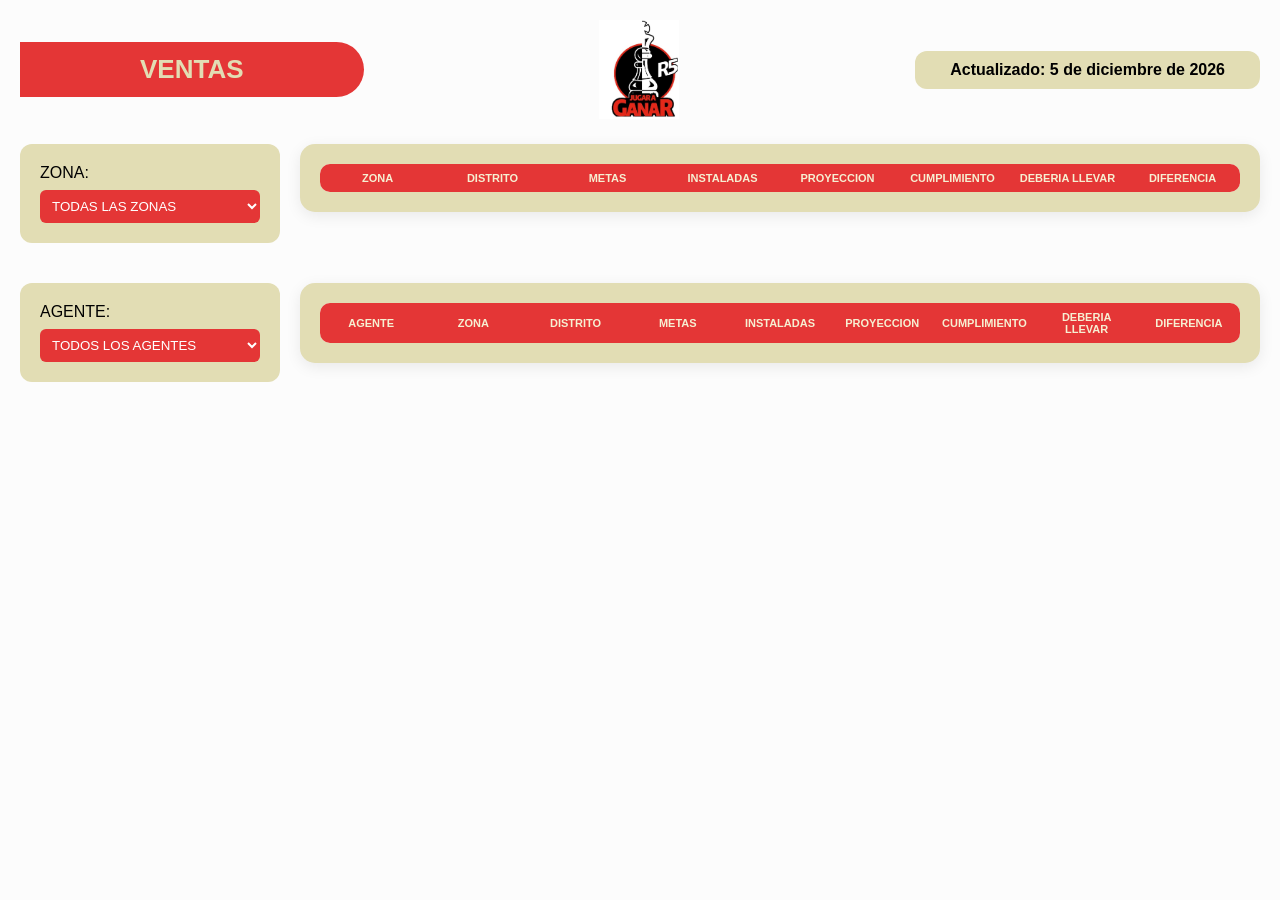
<file: index.html>
<!DOCTYPE html>
<html lang="es">

<head>
<meta charset="UTF-8">
<meta name="viewport" content="width=device-width, initial-scale=1.0">
<title>Ventas - Dashboard</title>
<link rel="stylesheet" href="variables.css">
</head>

<body>

<!-- HEADER -->
<header class="content_primer_pagina">

<div class="titulo_primer_pagina">VENTAS</div>

<div class="titulo_logo">
<img src="LOGOR5.jpg" class="titulo_sayayin">
</div>

<div class="nombreZonaDistrito">
<div class="nombreDistrito" id="fechaHoy"></div>
</div>

</header>


<!-- ================= ZONAS ================= -->

<section class="main_container">

<div class="sidebar_filtros">

<div class="filtro_primer_pagina">

<p>ZONA:</p>

<select id="selectZona" class="select_filtro">
<option value="">TODAS LAS ZONAS</option>
</select>

</div>

</div>


<div class="dashboard_content">

<div class="tablaDistritos full-width">

<table id="tablaZonas">

<thead>

<tr>
<th>ZONA</th>
<th>DISTRITO</th>
<th>METAS</th>
<th>INSTALADAS</th>
<th>PROYECCION</th>
<th>CUMPLIMIENTO</th>
<th>DEBERIA LLEVAR</th>
<th>DIFERENCIA</th>
</tr>

</thead>

<tbody id="bodyZonas"></tbody>

</table>

</div>
</div>

</section>


<!-- ================= AGENTES ================= -->

<section class="main_container">

<div class="sidebar_filtros">

<div class="filtro_primer_pagina">

<p>AGENTE:</p>

<select id="selectAgente" class="select_filtro">
<option value="">TODOS LOS AGENTES</option>
</select>

</div>

</div>


<div class="dashboard_content">

<div class="tablaDistritos full-width">

<table id="tablaAgentes">

<thead>

<tr>
<th>AGENTE</th>
<th>ZONA</th>
<th>DISTRITO</th>
<th>METAS</th>
<th>INSTALADAS</th>
<th>PROYECCION</th>
<th>CUMPLIMIENTO</th>
<th>DEBERIA LLEVAR</th>
<th>DIFERENCIA</th>
</tr>

</thead>

<tbody id="bodyAgentes"></tbody>

</table>

</div>

</div>

</section>

<script src="dashboard.js"></script>

</body>
</html>
</file>
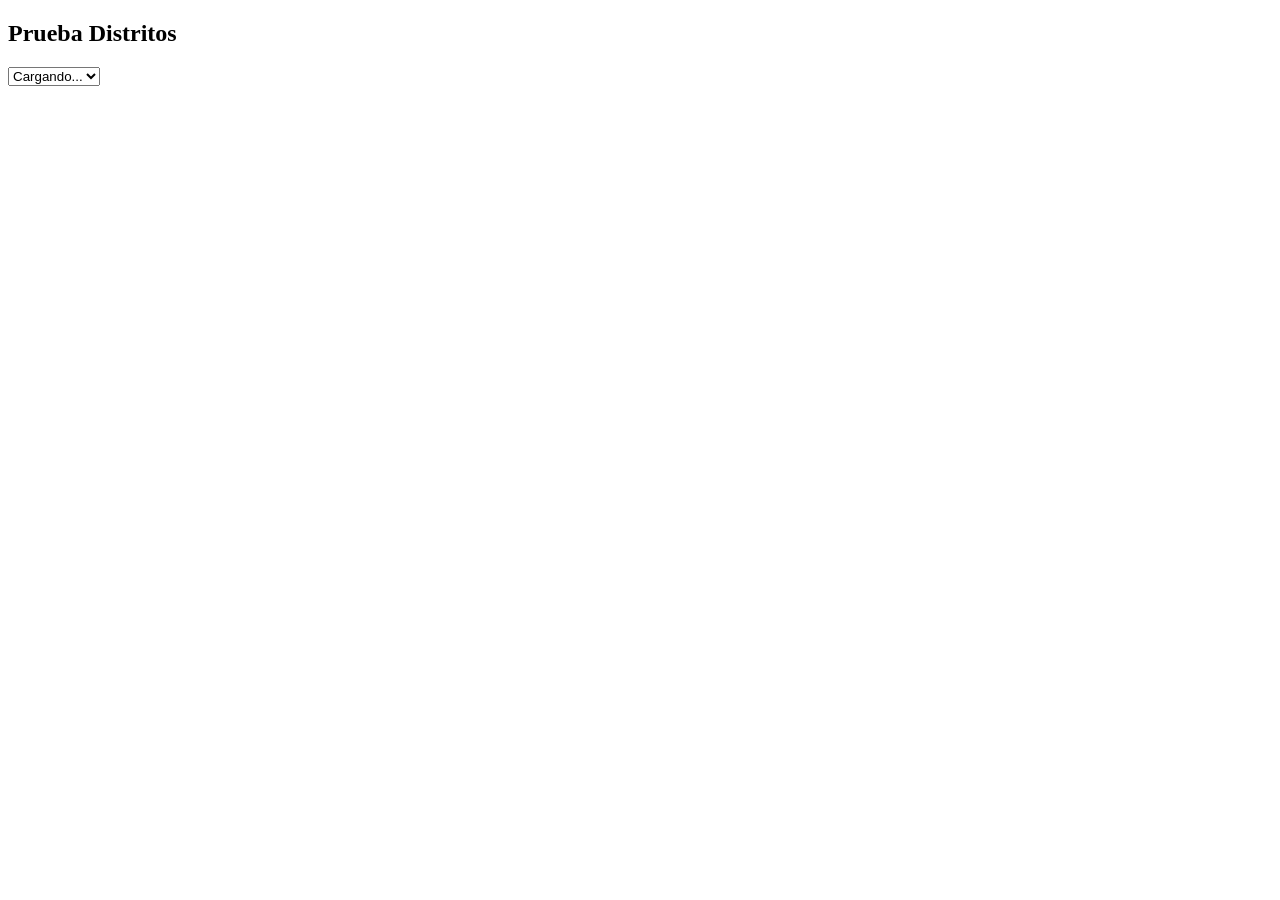
<file: ejemplo.html>
<!DOCTYPE html>
<html>
<head>
<title>Prueba Distritos</title>
</head>

<body>

<h2>Prueba Distritos</h2>

<select id="selectDistrito">
<option>Cargando...</option>
</select>

<script>

function mostrarDatos(datos){

console.log("DATOS RECIBIDOS:");
console.log(datos);

const select =
document.getElementById("selectDistrito");

select.innerHTML="";

datos.forEach(distrito=>{

const opcion=
document.createElement("option");

opcion.value=distrito;

opcion.textContent=distrito;

select.appendChild(opcion);

});

}

// Cargar API
const script=
document.createElement("script");

script.src="https://script.google.com/macros/s/AKfycbyiv4-da9JVetCKN1bz9lyvg8TJMfXBU1NljBo6ljZS9Q1m8gkgmg5_W9z1lhljZLItCw/exec?callback=mostrarDatos";

document.body.appendChild(script);

</script>

</body>
</html>
</file>
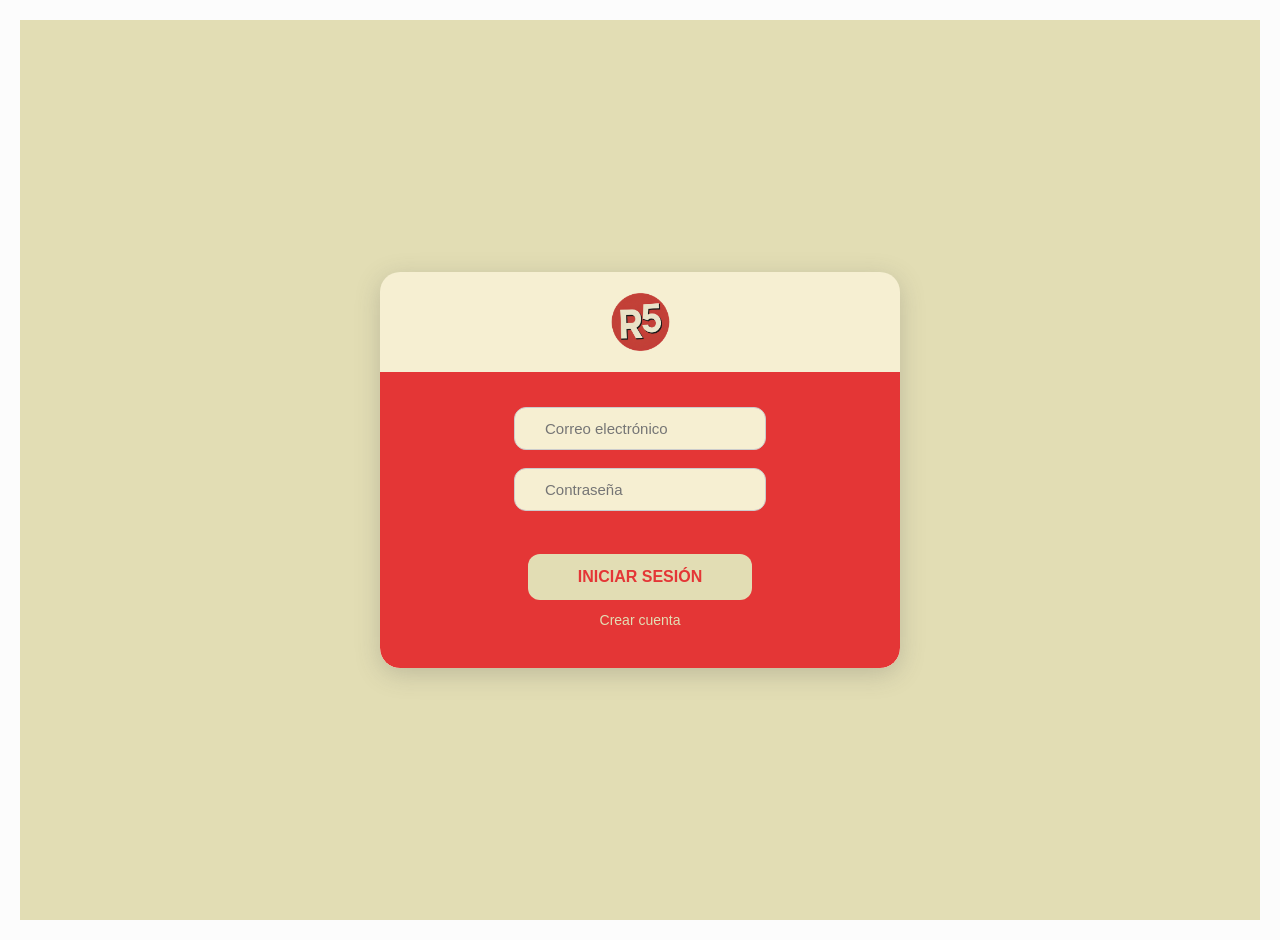
<file: hola.html>
<!DOCTYPE html>
<html lang="en">
<head>
    <meta charset="UTF-8">
    <meta name="viewport" content="width=device-width, initial-scale=1.0">
    <link rel="stylesheet" href="variables.css">
    <title>Document</title>
</head>
<body>
<div class="ventana">
  <section class="ventana_registro">
    <!-- Título con logo -->
    <div class="titulo_registro">
      <img src="LogooR5.png" class="texto_titulo" alt="Logo Classic Prestige MEN">
    </div>

    <!-- Zona de campos (fondo café) -->
    <div class="campos_registro">
      <section class="seccion_campos_registro">
        <form id="formLogin" novalidate class="formulario1">

          <div class="grupo_campo">
            <input class="input" id="correo" type="text" name="correo" placeholder="Correo electrónico" required autocomplete="off" >
          </div>

          <div class="grupo_campo">
            <input class="input" id="contrasena" type="password" name="contrasena" placeholder="Contraseña" required>
          </div>

          <div class="contenedor_boton">
            <button type="submit" class="boton_registrarse">INICIAR SESIÓN</button>
            <a href="#registro" class="cambio-pagina">Crear cuenta</a>
          </div>
          
        </form>
      </section>
    </div>
  </section>
</div>
</body>
</html>
</file>
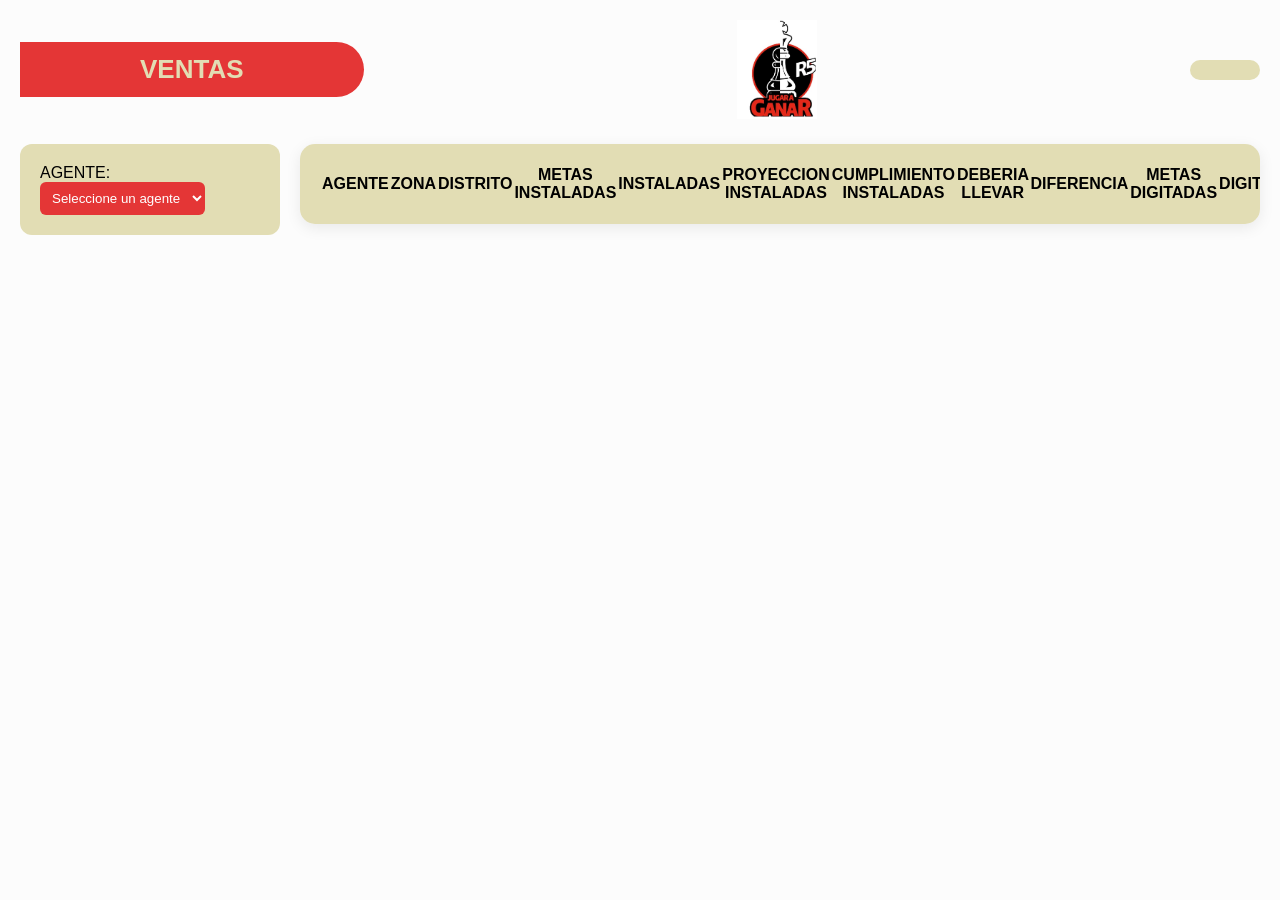
<file: pagFiltroAgente.html>
<!DOCTYPE html>
<html lang="en">
<head>
    <meta charset="UTF-8">
    <meta name="viewport" content="width=device-width, initial-scale=1.0">
    <title>Ventas - Dashboard</title>
    <link rel="stylesheet" href="variables.css">
</head>
<body>
    <div class="content_primer_pagina">
        <div class="titulo_primer_pagina">VENTAS</div>
        <div class="titulo_logo">
            <img src="LOGOR5.jpg" class="titulo_sayayin" alt="Logo">
        </div>
        <div class="nombreZonaDistrito">
            <!-- <div class="nombreZona">ZONA SUR</div> -->
            <div class="nombreDistrito" id="fechaHoy"></div>
        </div>
    </div>

    <div class="main_container">
        
        <div class="sidebar_filtros">
            <div class="filtro_primer_pagina">
                <div class="filtro_zonaYdistrito">
                    <p>AGENTE:</p>
                    <!-- <select name="distrito" id="miSelectDistritos" class="select_filtro">
                        <option value="d1">Distrito 1</option>
                        <option value="d2">Distrito 2</option> -->
                        <select id="selectDistrito" class="select_filtro">
                            <option value="">Seleccione un agente</option>
                        </select>
                    <!-- </select> -->  
                </div>  
            </div>
        </div>

        <div class="dashboard_content">
            
            <div class="tablaDistritos full-width">

            <div class="titulo_tabla_marketShare">
           
            </div>

            <table id="tablaDatos">

            <thead>
            <tr>

            <th>AGENTE</th>
            <th>ZONA</th>
            <th>DISTRITO</th>
            <th>METAS INSTALADAS</th>
            <th>INSTALADAS</th>
            <th>PROYECCION INSTALADAS</th>
            <th>CUMPLIMIENTO INSTALADAS</th>
            <th>DEBERIA LLEVAR</th>
            <th>DIFERENCIA</th>
            <th>METAS DIGITADAS</th>
            <th>DIGITADAS</th>
            <th>PROYECCION DIGITADAS</th>
            <th>CUMPLIMIENTO DIGITADAS</th>
            <th>DEBERIA LLEVAR</th>
            <th>DIFERENCIA</th>

            </tr>
            </thead>

            <tbody id="bodyTabla"></tbody>

            </table>

            </div>

                <!-- <div class="tabla_marketShare full-width">
                    <div class="titulo_tabla_marketShare">TENDENCIA DE ACCESO POR OPERADORES</div>
                    <div class="marketShare">
                        Área de Gráfico de Tendencias
                    </div>
                </div> -->

        </div>
    </div>
<script src="filtroAgent.js"></script>

    
</body>

</html>
</file>
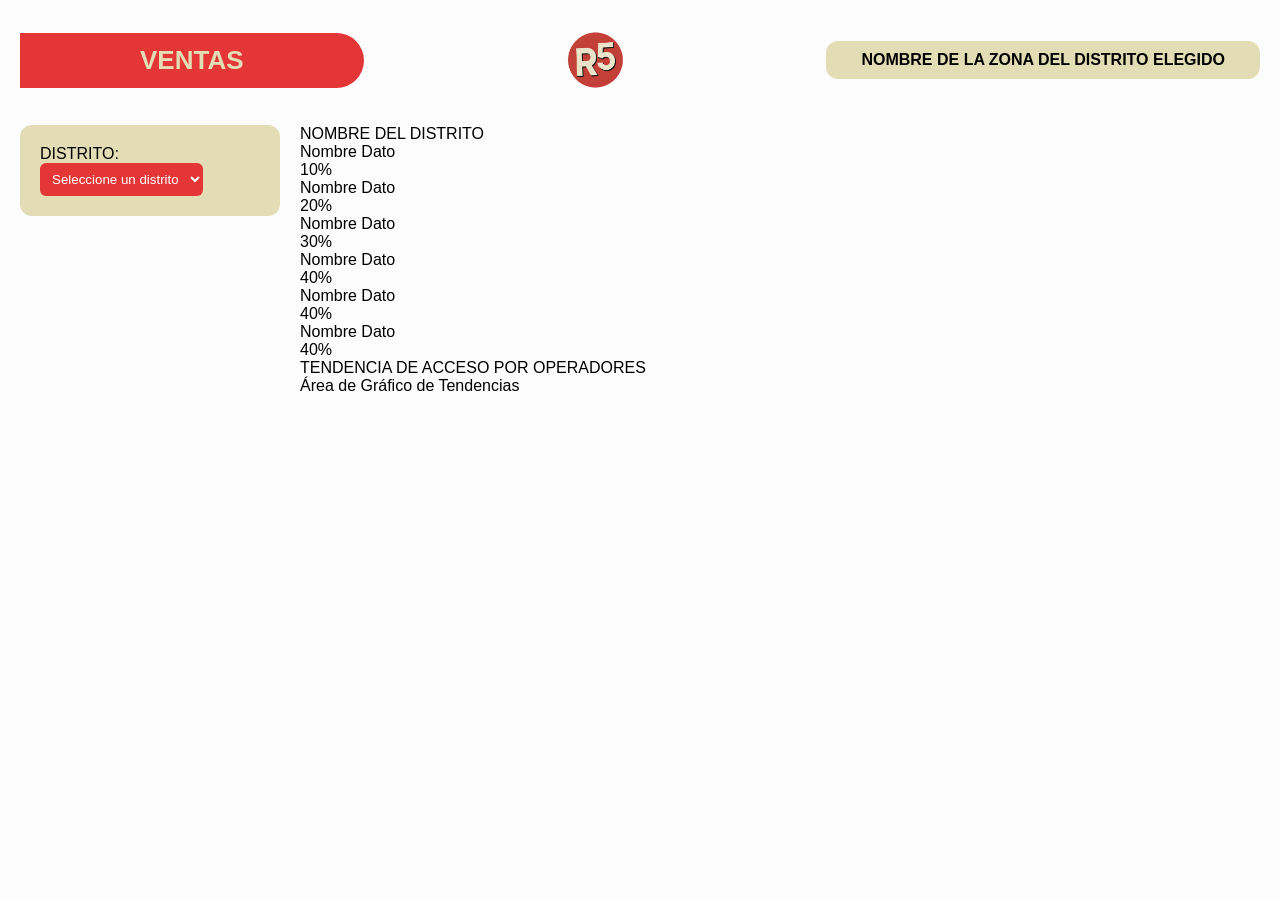
<file: pagFiltroDistrito.html>
<!DOCTYPE html>
<html lang="en">
<head>
    <meta charset="UTF-8">
    <meta name="viewport" content="width=device-width, initial-scale=1.0">
    <title>Ventas - Dashboard</title>
    <link rel="stylesheet" href="variables.css">
</head>
<body>
    <div class="content_primer_pagina">
        <div class="titulo_primer_pagina">VENTAS</div>
        <div class="titulo_logo">
            <img src="LogooR5.png" class="titulo_sayayin" alt="Logo">
        </div>
        <div class="nombreZonaDistrito">
            <!-- <div class="nombreZona">ZONA SUR</div> -->
            <div class="nombreDistrito">NOMBRE DE LA ZONA DEL DISTRITO ELEGIDO</div>
        </div>
    </div>

    <div class="main_container">
        
        <div class="sidebar_filtros">
            <div class="filtro_primer_pagina">
                <div class="filtro_zonaYdistrito">
                    <p>DISTRITO:</p>
                    <!-- <select name="distrito" id="miSelectDistritos" class="select_filtro">
                        <option value="d1">Distrito 1</option>
                        <option value="d2">Distrito 2</option> -->
                        <select id="selectDistrito" class="select_filtro">
                            <option value="">Seleccione un distrito</option>
                        </select>
                    <!-- </select> -->  
                </div>
            </div>
        </div>

        <div class="dashboard_content">
            
            <div class="fichaDistritoZona full-width">
                <div class="titulo__fichaDistritoZona">NOMBRE DEL DISTRITO</div>
                <div class="grid_ficha">
                    <div class="datosFicha"><div class="nombre_datosFicha">Nombre Dato</div><div class="numero_datosFicha">10%</div></div>
                    <div class="datosFicha"><div class="nombre_datosFicha">Nombre Dato</div><div class="numero_datosFicha">20%</div></div>
                    <div class="datosFicha"><div class="nombre_datosFicha">Nombre Dato</div><div class="numero_datosFicha">30%</div></div>
                    <div class="datosFicha"><div class="nombre_datosFicha">Nombre Dato</div><div class="numero_datosFicha">40%</div></div>
                    <div class="datosFicha"><div class="nombre_datosFicha">Nombre Dato</div><div class="numero_datosFicha">40%</div></div>
                    <div class="datosFicha"><div class="nombre_datosFicha">Nombre Dato</div><div class="numero_datosFicha">40%</div></div>
                    </div>
            </div>

            <div class="tabla_marketShare full-width">
                <div class="titulo_tabla_marketShare">TENDENCIA DE ACCESO POR OPERADORES</div>
                <div class="marketShare">
                    Área de Gráfico de Tendencias
                </div>
            </div>

        </div>
    </div>
<script src="script.js"></script>

    
</body>

</html>
</file>
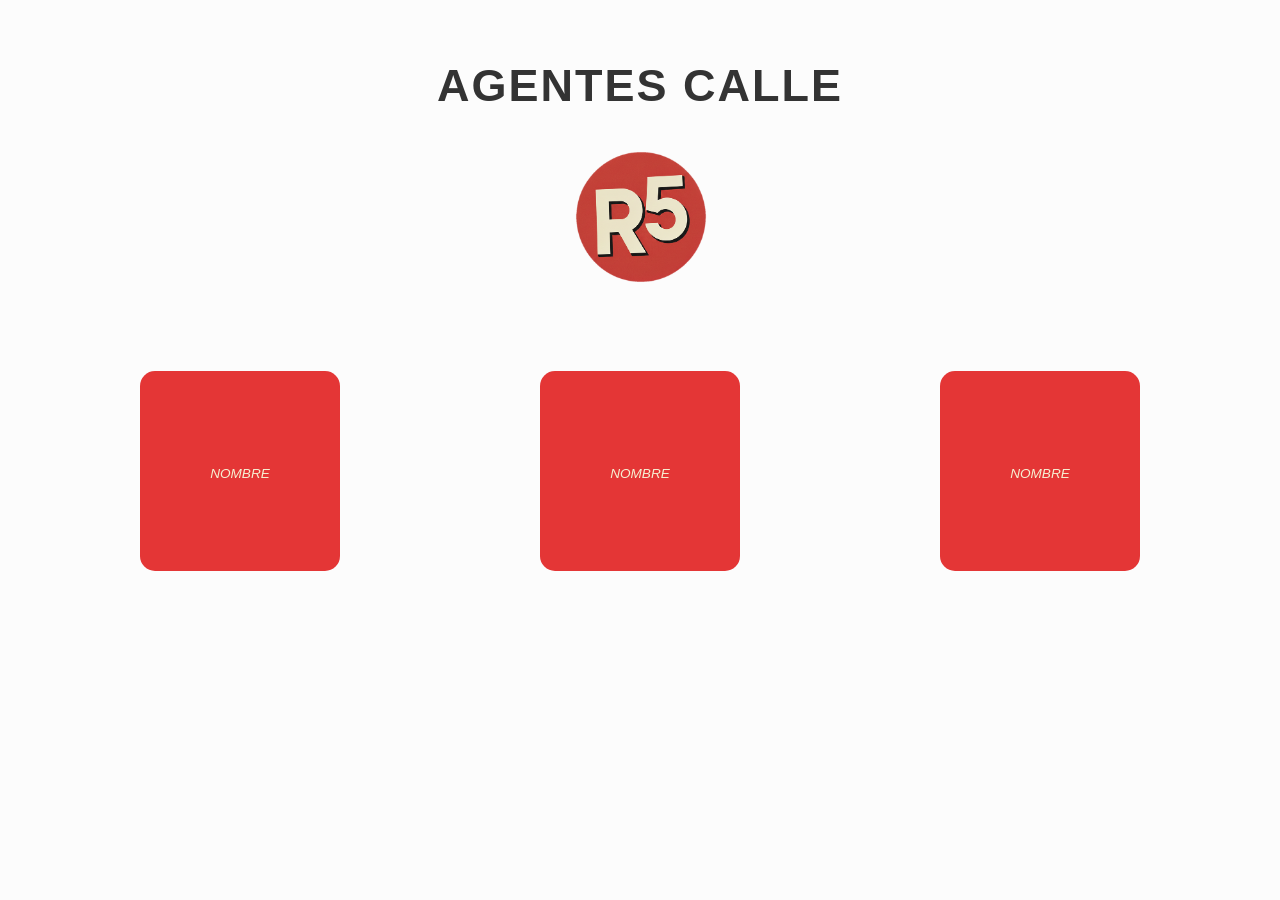
<file: pagPrincipal.html>
<!DOCTYPE html>
<html lang="en">
<head>
    <meta charset="UTF-8">
    <meta name="viewport" content="width=device-width, initial-scale=1.0">
    <link rel="stylesheet" href="variables.css">
    <title>Document</title>     
</head>
<body>
    <div class="pagina-principal">
    <div class="titulo-pagina_principal">

        <div class="titulo_texto">
            <h1 class="texto_titulooo">AGENTES CALLE</h1>
        </div>

        <div class="titulo_imagen">
            <img src="LogooR5.png" class="texto_titulo" alt="Logo Classic Prestige MEN">
        </div>

    </div>
    <div class="contenidooo">
    <a href="#" class="enlace-cuadro">
        <div class="contenedor-item">
            <div class="cuadros">
                <span class="numero-centro">NOMBRE</span>
                <img src="claro1)4183_re.jpeg" class="imagen-hover" alt="Descripción">
            </div>
            <div class="nombre-debajo">NOMBRE</div>
        </div>
    </a>
    
    <a href="#" class="enlace-cuadro">
        <div class="contenedor-item">
            <div class="cuadros">
                <span class="numero-centro">NOMBRE</span>
                <img src="claro1)4183_re.jpeg" class="imagen-hover" alt="Descripción">
            </div>
            <div class="nombre-debajo">NOMBRE</div>
        </div>
    </a>
    <a href="#" class="enlace-cuadro">
        <div class="contenedor-item">
            <div class="cuadros">
                <span class="numero-centro">NOMBRE</span>
                <img src="claro1)4183_re.jpeg" class="imagen-hover" alt="Descripción">
            </div>
            <div class="nombre-debajo">NOMBRE</div>
        </div>
    </a>   


    </div>
    </div>
    
</body>
</html>
</file>
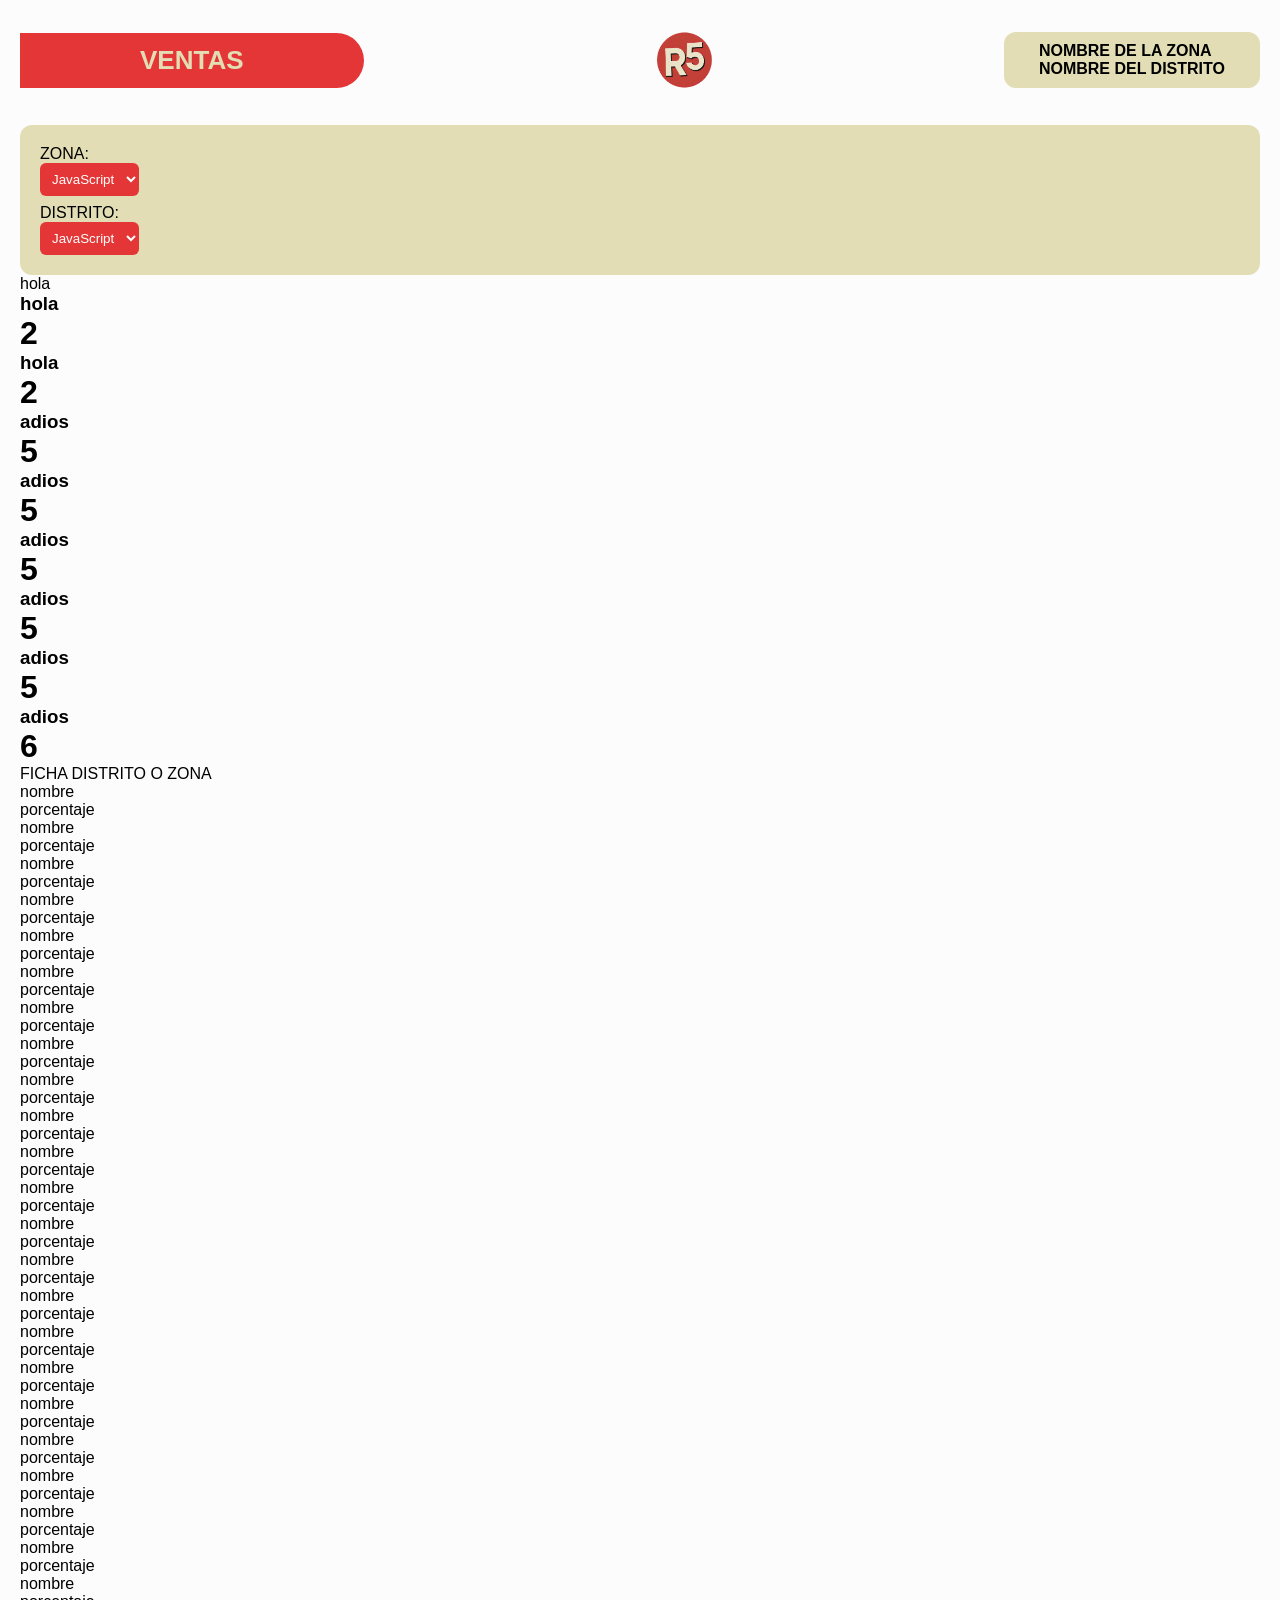
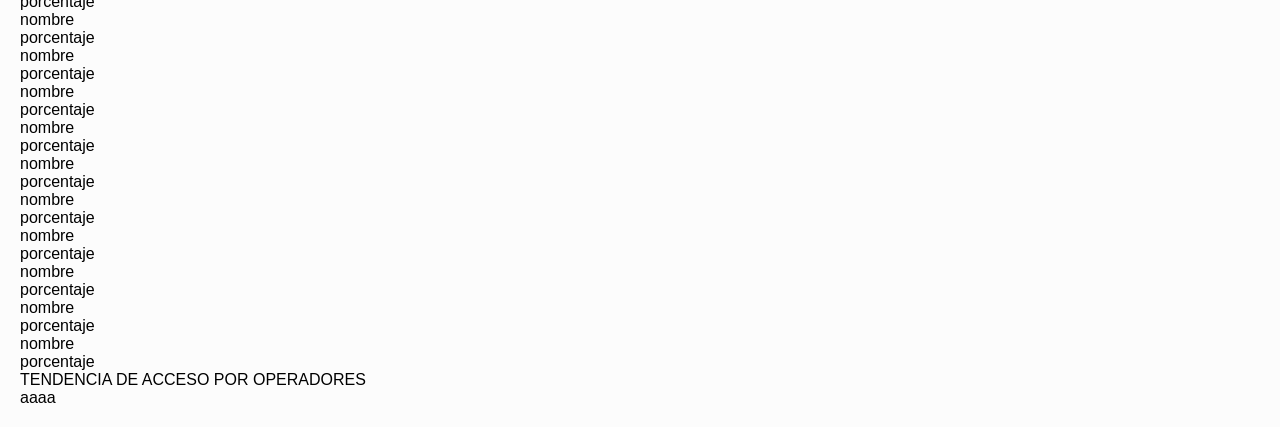
<file: pagVentas.html>
<!DOCTYPE html>
<html lang="en">
<head>
    <meta charset="UTF-8">
    <meta name="viewport" content="width=device-width, initial-scale=1.0">
    <title>Document</title>
    <link rel="stylesheet" href="variables.css">
</head>
<body>
    <div class="content_primer_pagina">
        <div class="titulo_primer_pagina">VENTAS</div>
        <div class="titulo_logo">
            <img src="LogooR5.png" class="titulo_sayayin" alt="Logo Classic Prestige MEN">
        </div>
        <div class="nombreZonaDistrito">
            <div class="nombreZona">NOMBRE DE LA ZONA</div>
            <div class="nombreDistrito">NOMBRE DEL DISTRITO</div>
        </div>

    </div>
    <div class="filtroDistribu">
    <div class="filtro_primer_pagina">
        <div class="filtro_zonaYdistrito">
            <p>ZONA:</p>
            <select name="lenguajes" id="lenguajes" class="select_filtro">
<option value="javascript">JavaScript</option>
<option value="python">Python</option>
<option value="java">Java</option>
<option value="c#">C#</option>
</select>
        </div>
        <div class="filtro_zonaYdistrito">
            <p>DISTRITO:</p>
            <select name="lenguajes" id="lenguajes" class="select_filtro">
<option value="javascript">JavaScript</option>
<option value="python">Python</option>
<option value="java">Java</option>
<option value="c#">C#</option>
</select>
        </div>
    </div>
    <div class="distriRed">
        <div class="titulo_distriRed">hola</div>
        <div class="info_distriRed">
            <div class="infoGrande_distriRed">
                <h3>hola</h3>
                <h1>2</h1>
            </div>
            <div class="infoGrande_distriRed">
                <h3>hola</h3>
                <h1>2</h1>
            </div>
            <div class="infoPeque_distriRed">
                <h3>adios</h3>
                <h1>5</h1>
            </div>
            <div class="infoPeque_distriRed">
                <h3>adios</h3>
                <h1>5</h1>
            </div>
            <div class="infoPeque_distriRed">
                <h3>adios</h3>
                <h1>5</h1>
            </div>
            <div class="infoPeque_distriRed">
                <h3>adios</h3>
                <h1>5</h1>
            </div>
            <div class="infoPeque_distriRed">
                <h3>adios</h3>
                <h1>5</h1>
            </div>
            <div class="infoPeque_distriRed">
                <h3>adios</h3>
                <h1>6</h1>
            </div>
            
        </div>
        <div class="porc_distriRed">
            <div class="primer_porc_distriRed">
                <div class="circ1"></div>
            </div>
            <div class="segund_porc_distriRed">
                <div class="circ1"></div>
            </div>
        </div>
    </div>
    
    </div>
    <div class="fichayMarketShare">
        <div class="fichaDistritoZona">
            <div class="titulo__fichaDistritoZona">
                FICHA DISTRITO O ZONA
            </div>
            <div class="datosFicha">
                <div class="nombre_datosFicha">nombre</div>
                <div class="numero_datosFicha">porcentaje</div>
            </div>
            <div class="datosFicha">
                <div class="nombre_datosFicha">nombre</div>
                <div class="numero_datosFicha">porcentaje</div>
            </div>
            <div class="datosFicha">
                <div class="nombre_datosFicha">nombre</div>
                <div class="numero_datosFicha">porcentaje</div>
            </div>
            <div class="datosFicha">
                <div class="nombre_datosFicha">nombre</div>
                <div class="numero_datosFicha">porcentaje</div>
            </div>
            <div class="datosFicha">
                <div class="nombre_datosFicha">nombre</div>
                <div class="numero_datosFicha">porcentaje</div>
            </div>
            <div class="datosFicha">
                <div class="nombre_datosFicha">nombre</div>
                <div class="numero_datosFicha">porcentaje</div>
            </div>

            <div class="datosFicha">
                <div class="nombre_datosFicha">nombre</div>
                <div class="numero_datosFicha">porcentaje</div>
            </div>
            <div class="datosFicha">
                <div class="nombre_datosFicha">nombre</div>
                <div class="numero_datosFicha">porcentaje</div>
            </div>
            <div class="datosFicha">
                <div class="nombre_datosFicha">nombre</div>
                <div class="numero_datosFicha">porcentaje</div>
            </div>
            <div class="datosFicha">
                <div class="nombre_datosFicha">nombre</div>
                <div class="numero_datosFicha">porcentaje</div>
            </div>
            <div class="datosFicha">
                <div class="nombre_datosFicha">nombre</div>
                <div class="numero_datosFicha">porcentaje</div>
            </div>
            <div class="datosFicha">
                <div class="nombre_datosFicha">nombre</div>
                <div class="numero_datosFicha">porcentaje</div>
            </div>
            <div class="datosFicha">
                <div class="nombre_datosFicha">nombre</div>
                <div class="numero_datosFicha">porcentaje</div>
            </div>
            <div class="datosFicha">
                <div class="nombre_datosFicha">nombre</div>
                <div class="numero_datosFicha">porcentaje</div>
            </div>
            <div class="datosFicha">
                <div class="nombre_datosFicha">nombre</div>
                <div class="numero_datosFicha">porcentaje</div>
            </div>
            <div class="datosFicha">
                <div class="nombre_datosFicha">nombre</div>
                <div class="numero_datosFicha">porcentaje</div>
            </div>
            <div class="datosFicha">
                <div class="nombre_datosFicha">nombre</div>
                <div class="numero_datosFicha">porcentaje</div>
            </div>

            <div class="datosFicha">
                <div class="nombre_datosFicha">nombre</div>
                <div class="numero_datosFicha">porcentaje</div>
            </div>
            <div class="datosFicha">
                <div class="nombre_datosFicha">nombre</div>
                <div class="numero_datosFicha">porcentaje</div>
            </div>
            <div class="datosFicha">
                <div class="nombre_datosFicha">nombre</div>
                <div class="numero_datosFicha">porcentaje</div>
            </div>
            <div class="datosFicha">
                <div class="nombre_datosFicha">nombre</div>
                <div class="numero_datosFicha">porcentaje</div>
            </div>
            <div class="datosFicha">
                <div class="nombre_datosFicha">nombre</div>
                <div class="numero_datosFicha">porcentaje</div>
            </div>
            <div class="datosFicha">
                <div class="nombre_datosFicha">nombre</div>
                <div class="numero_datosFicha">porcentaje</div>
            </div>
            <div class="datosFicha">
                <div class="nombre_datosFicha">nombre</div>
                <div class="numero_datosFicha">porcentaje</div>
            </div>
            <div class="datosFicha">
                <div class="nombre_datosFicha">nombre</div>
                <div class="numero_datosFicha">porcentaje</div>
            </div>
            <div class="datosFicha">
                <div class="nombre_datosFicha">nombre</div>
                <div class="numero_datosFicha">porcentaje</div>
            </div>
            <div class="datosFicha">
                <div class="nombre_datosFicha">nombre</div>
                <div class="numero_datosFicha">porcentaje</div>
            </div>
            <div class="datosFicha">
                <div class="nombre_datosFicha">nombre</div>
                <div class="numero_datosFicha">porcentaje</div>
            </div>
            <div class="datosFicha">
                <div class="nombre_datosFicha">nombre</div>
                <div class="numero_datosFicha">porcentaje</div>
            </div>
            <div class="datosFicha">
                <div class="nombre_datosFicha">nombre</div>
                <div class="numero_datosFicha">porcentaje</div>
            </div>
            <div class="datosFicha">
                <div class="nombre_datosFicha">nombre</div>
                <div class="numero_datosFicha">porcentaje</div>
            </div>
            <div class="datosFicha">
                <div class="nombre_datosFicha">nombre</div>
                <div class="numero_datosFicha">porcentaje</div>
            </div>
            <div class="datosFicha">
                <div class="nombre_datosFicha">nombre</div>
                <div class="numero_datosFicha">porcentaje</div>
            </div>


        </div>
        <div class="tabla_marketShare">
            <div class="titulo_tabla_marketShare">
                    TENDENCIA DE ACCESO POR OPERADORES
            </div>
            <div class="marketShare">aaaa</div>
        </div>
    </div>
</body>
</html>
</file>
<file: variables.css>
@import url(estilos.css);
/* ================= VARIABLES ================= */
:root {
  --color-fondo-principal: #ffffeb;   /* Fondo principal (.holaa) */
  --color-marron: #E43636;            /* Títulos, etiquetas, detalles */
  --color-marron-oscuro: #5e4c3b;     /* Textos secundarios */
  --color-beige: #E2DDB4;             /* Fondos inputs, botones claros */
  --color-acento: #C7A589;            /* Bordes, botones destacados */
  --color-acento-hover: #b37c52;      /* Hover de botones */
  --color-eliminar: crimson;          /* Botón eliminar carrito */
  --color-eliminar-hover: darkred;    /* Hover botón eliminar */
  --color-error: #ff4d4d;             /* Texto de error */
  --color-blanco: #F6EFD2;            /* Tarjetas y fondos blancos */
  --color-texto-secundario: #e0e0e0;  /* Descripciones */
    --color-dorado: #C7A589;
  --color-dorado-hover: #b37c52;
  --color-rojo: red;
  --color-blanco: #F6EFD2;
    --color-gris-borde: #ddd;
  --color-gris-hover: #f0f0f0;
  --color-azul: #3498db;
  --color-azul-hover: #2980b9;
  --color-rojo-eliminar: #e74c3c;
  --color-rojo-hover: #c0392b;
    --color-amarillo-suave: #fafad4;
  --color-gris-claro: #efefef;
    --color-gris-borde: #ccc;
  --color-rojo-fondo: #ffe6e6;
  --color-marron-oscuro: #5c3c26;


  /*COLOREEEES RECIENTES AGREGADOSSSS*/

  
}

/* ====== RESETEO GENERAL ====== */
* {
    margin: 0;
    padding: 0;
    box-sizing: border-box;
    font-family: 'Segoe UI', Tahoma, Geneva, Verdana, sans-serif;
}
</file>
